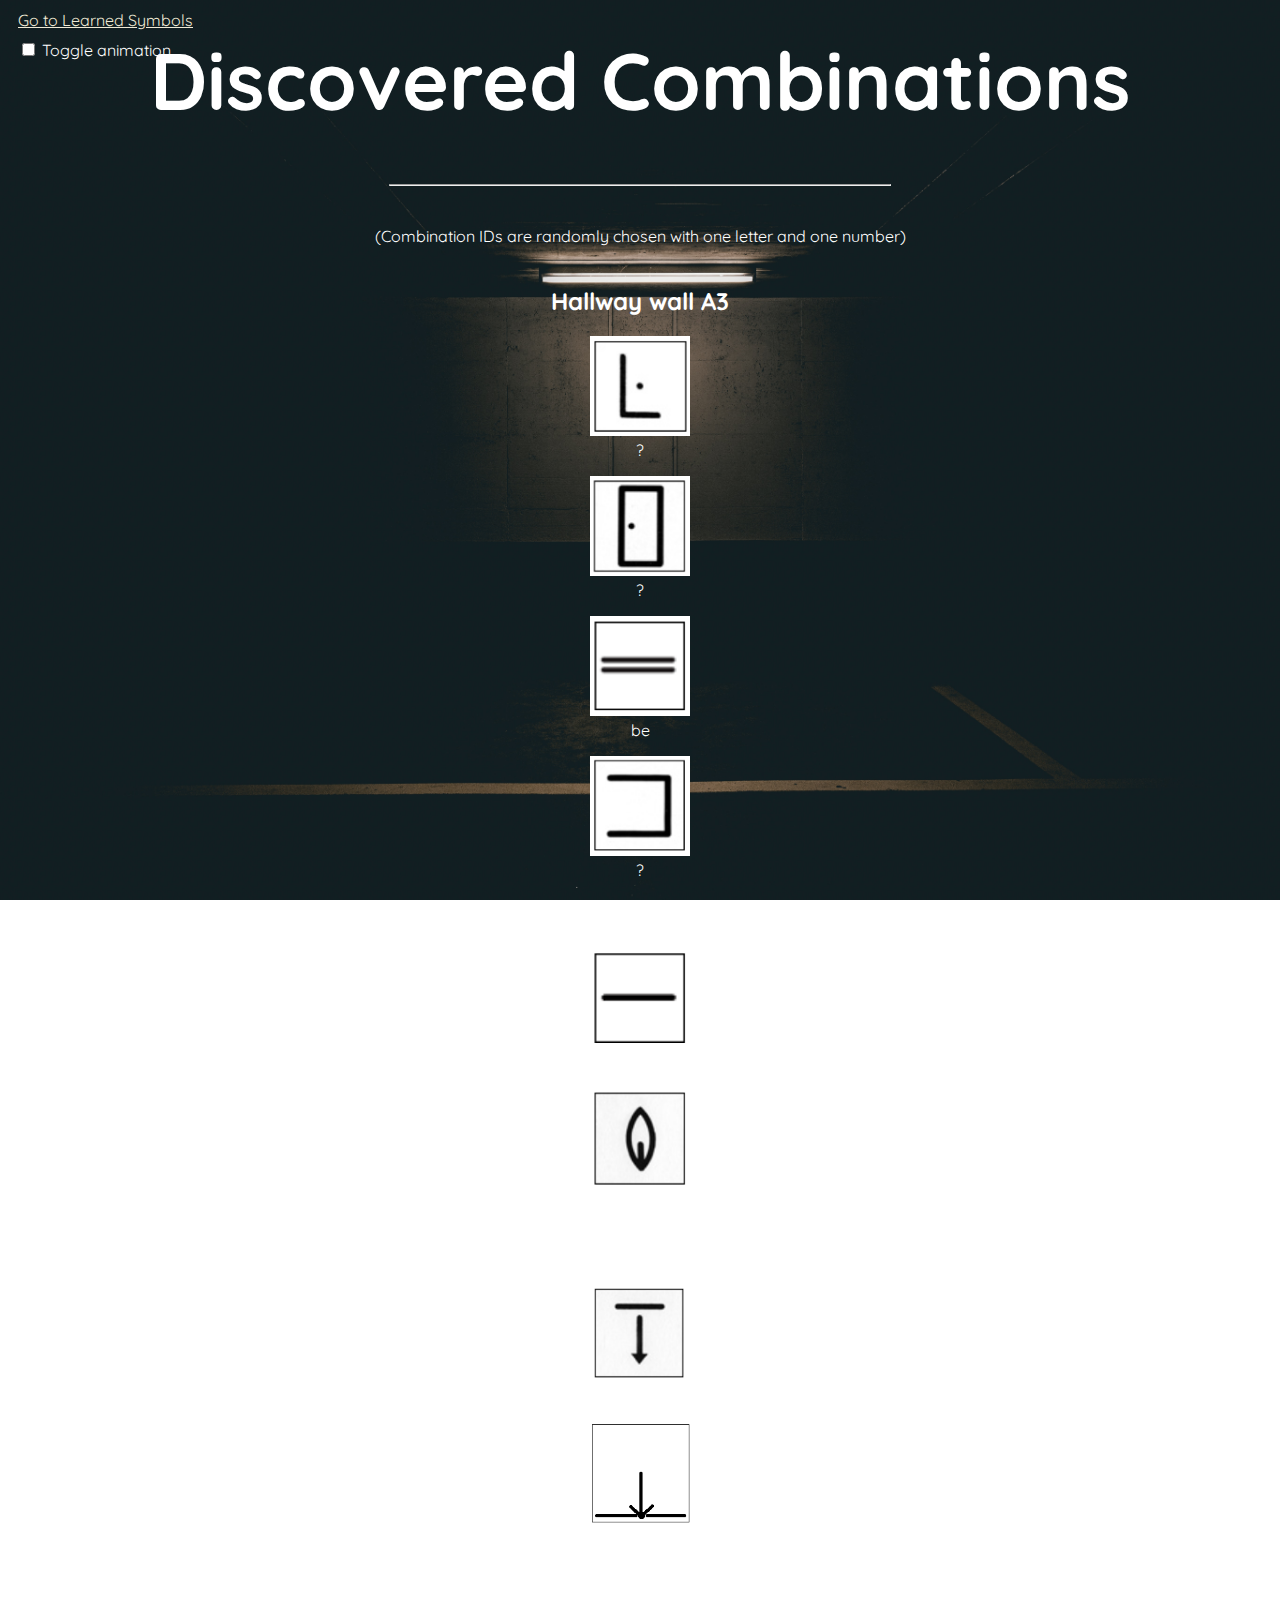
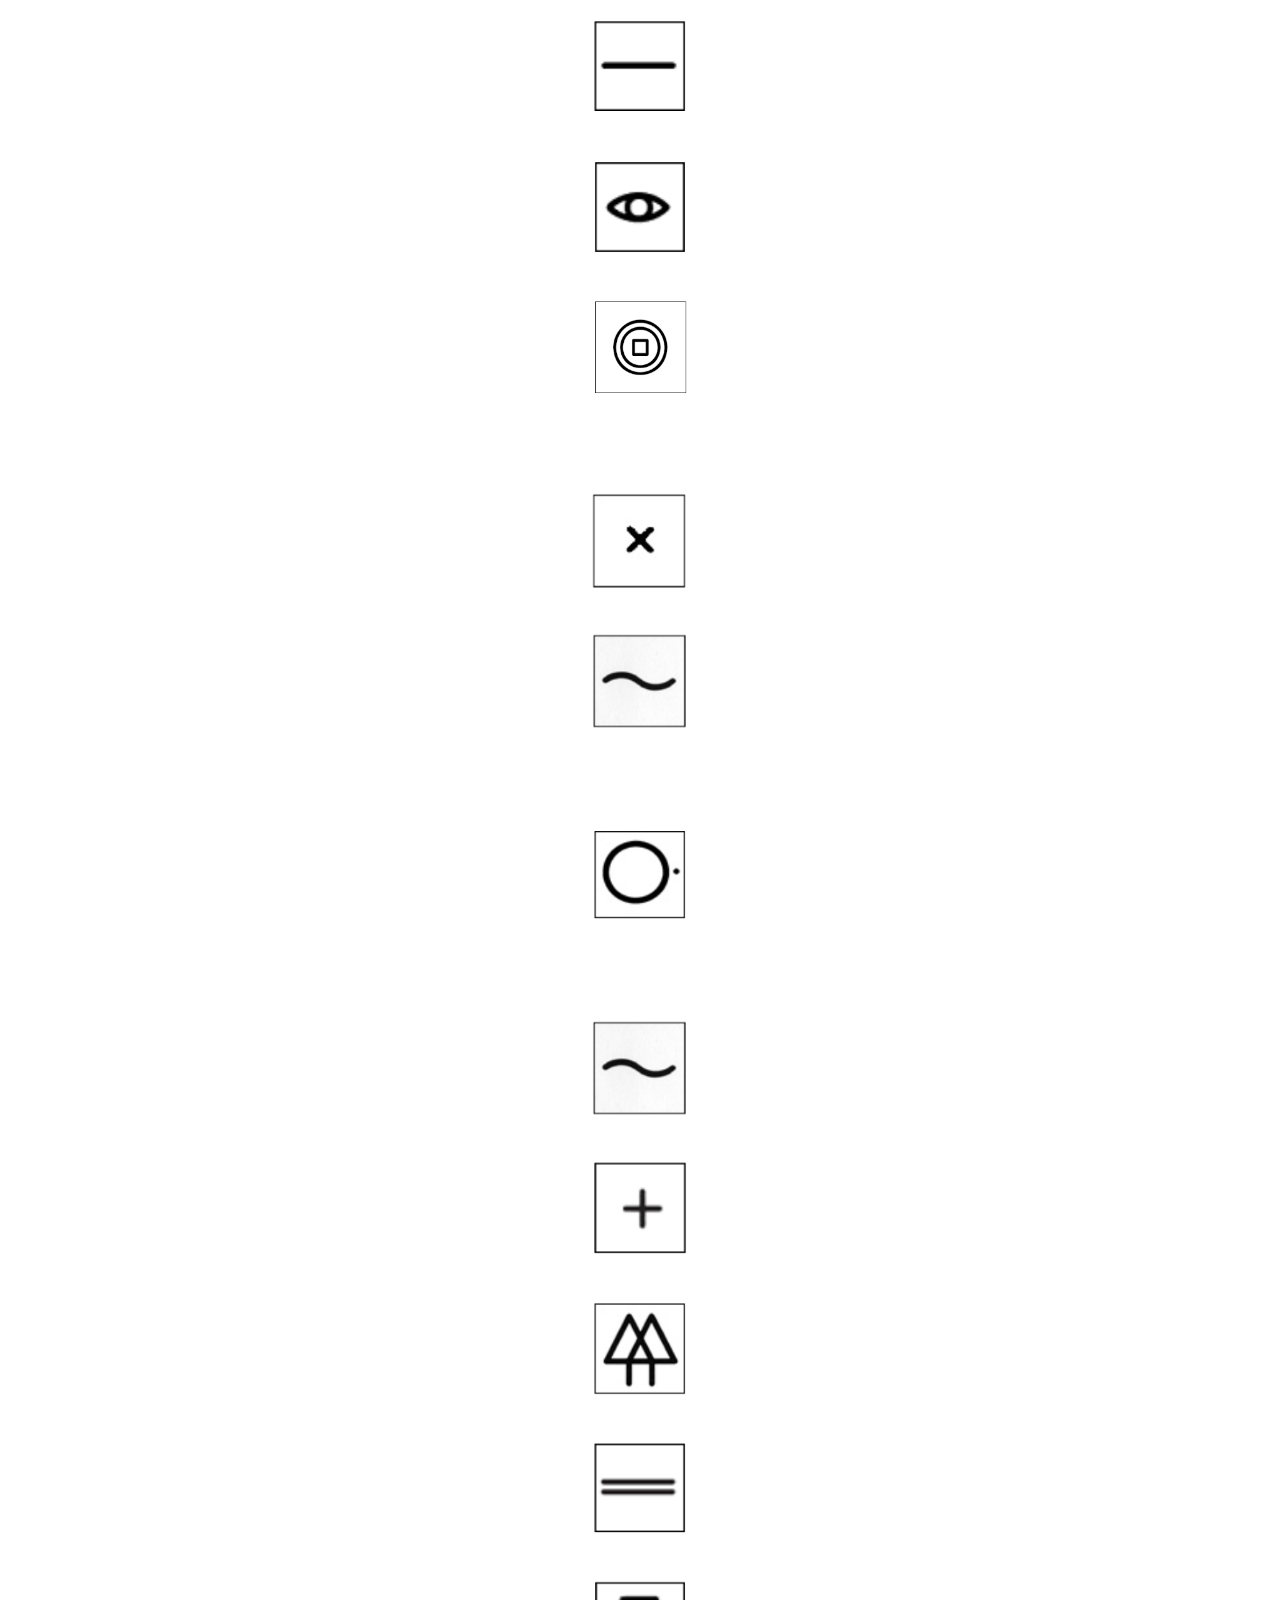
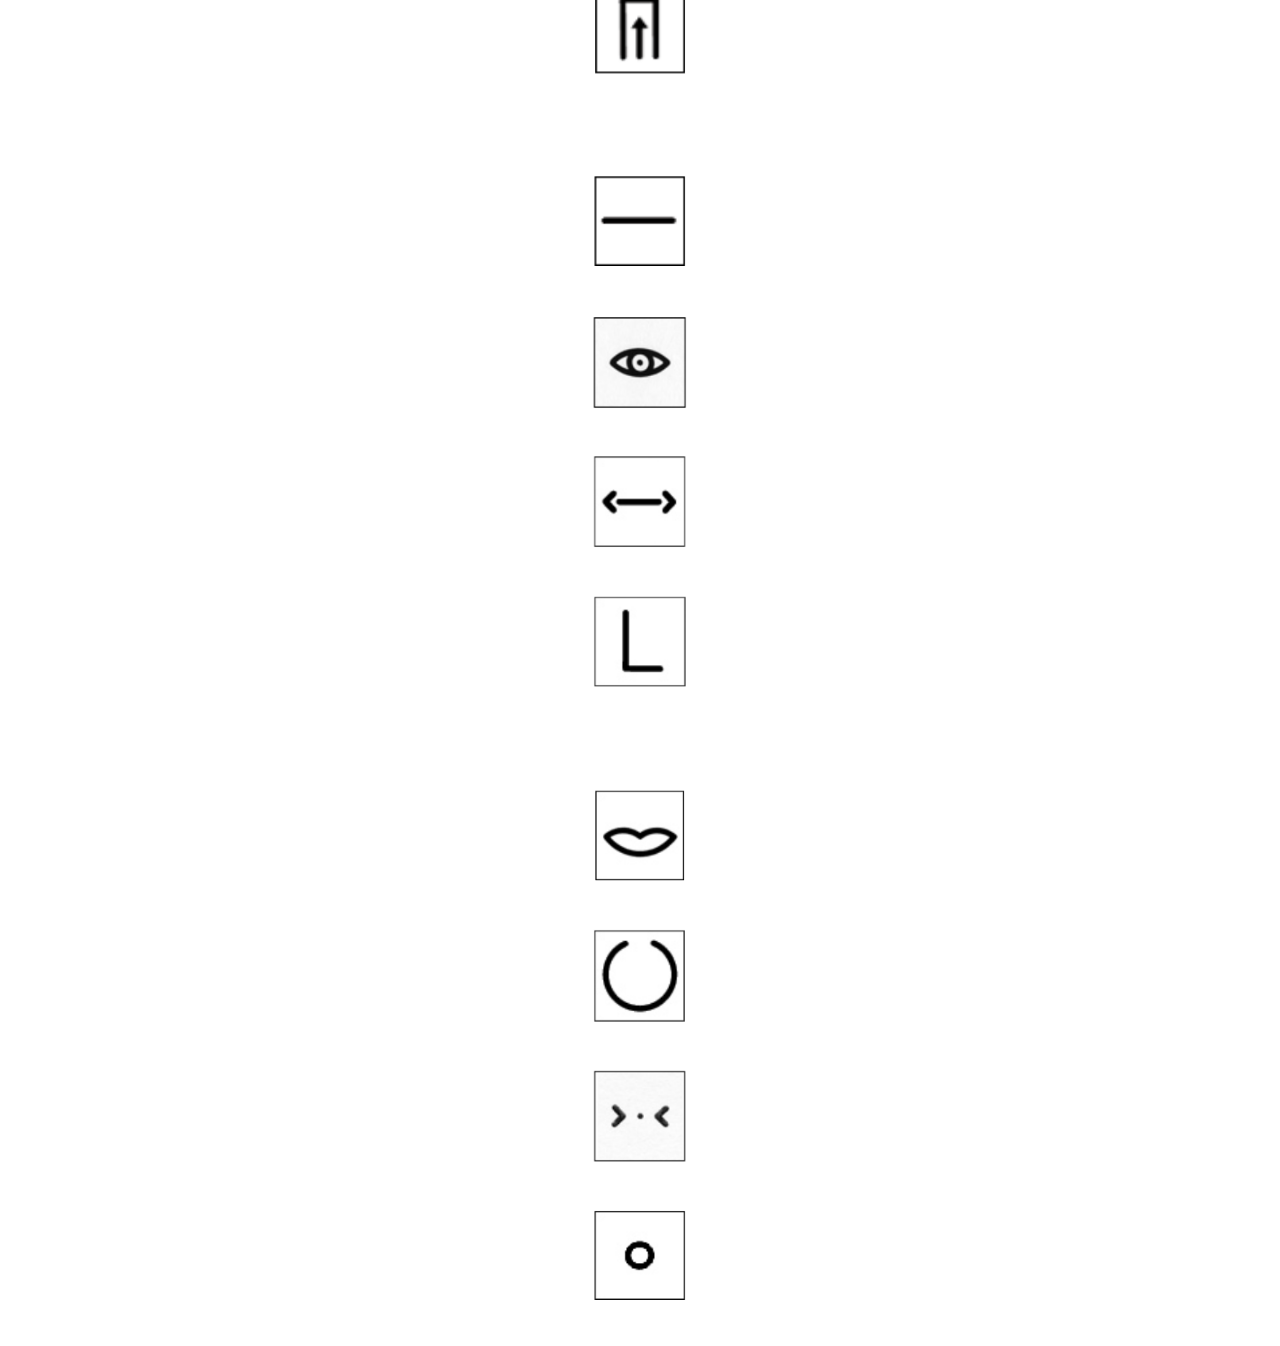
<file: combinations.html>
<!DOCTYPE html>
<!--[if lt IE 7]>      <html class="no-js lt-ie9 lt-ie8 lt-ie7"> <![endif]-->
<!--[if IE 7]>         <html class="no-js lt-ie9 lt-ie8"> <![endif]-->
<!--[if IE 8]>         <html class="no-js lt-ie9"> <![endif]-->
<!--[if gt IE 8]>      <html class="no-js"> <!--<![endif]-->
<html>
    <head>
        <meta charset="utf-8">
        <meta http-equiv="X-UA-Compatible" content="IE=edge">
        <title>Combinations</title>
        <meta name="description" content="">
        <meta name="viewport" content="width=device-width, initial-scale=1">
        <link href="https://cdn.jsdelivr.net/npm/bootstrap@5.1.0/dist/css/bootstrap.min.css" rel="stylesheet" integrity="sha384-KyZXEAg3QhqLMpG8r+8fhAXLRk2vvoC2f3B09zVXn8CA5QIVfZOJ3BCsw2P0p/We" crossorigin="anonymous">
        <link rel="stylesheet" href="combinations.css">
        <link rel="shortcut icon" type="image/png" href="assets/skull_favi.png"/>
    </head>
    <body>
        <!--[if lt IE 7]>
            <p class="browsehappy">You are using an <strong>outdated</strong> browser. Please <a href="#">upgrade your browser</a> to improve your experience.</p>
        <![endif]-->
        <a href="index.html" id="link">Go to Learned Symbols</a>
        <div class="form-check form-switch" id="toggler">
            <input class="form-check-input" type="checkbox" id="flexSwitchCheckChecked" onClick="toggleAnimation()">
            <label class="form-check-label" for="flexSwitchCheckChecked">Toggle animation</label>
        </div>
        <div id="fadeIn">
            <h1>Discovered Combinations</h1>
            <hr>
            <p>(Combination IDs are randomly chosen with one letter and one number)</p>
        </div>

        <div id="combinations" class="container">
            <div class="row">
                <div class="col">
                    <h2>Hallway wall A3</h2>
                    <figure class="figure">
                        <img src="encoded_assets/1620518.PNG" class="figure-img img-fluid rounded" alt="?">
                        <figcaption>?</figcaption>
                    </figure>
                    <figure class="figure">
                        <img src="encoded_assets/4151518.PNG" class="figure-img img-fluid rounded" alt="?">
                        <figcaption>?</figcaption>
                    </figure>
                    <figure class="figure">
                        <img src="assets/be.PNG" class="figure-img img-fluid rounded" alt="be">
                        <figcaption>be</figcaption>
                    </figure>
                    <figure class="figure">
                        <img src="encoded_assets/18151513.PNG" class="figure-img img-fluid rounded" alt="?">
                        <figcaption>?</figcaption>
                    </figure>
                </div>
                <div class="col">
                    <h2>Black tar pits</h2>
                    <figure class="figure">
                        <img src="assets/do.PNG" class="figure-img img-fluid rounded" alt="do">
                        <figcaption>do</figcaption>
                    </figure>
                    <figure class="figure">
                        <img src="assets/flame.PNG" class="figure-img img-fluid rounded" alt="flame">
                        <figcaption>flame</figcaption>
                    </figure>
                </div>
                <div class="col">
                    <h2>Ground Q0</h2>
                    <figure class="figure">
                        <img src="assets/fall.PNG" class="figure-img img-fluid rounded" alt="fall">
                        <figcaption>fall</figcaption>
                    </figure>
                    <figure class="figure">
                        <img src="assets/here.png" class="figure-img img-fluid rounded" alt="here">
                        <figcaption>here</figcaption>
                    </figure>
                </div>
            </div>
            <div class="row">
                <div class="col">
                    <h2>Ground K3</h2>
                    <figure class="figure">
                        <img src="assets/do.PNG" class="figure-img img-fluid rounded" alt="do">
                        <figcaption>do</figcaption>
                    </figure>
                    <figure class="figure">
                        <img src="assets/eye.PNG" class="figure-img img-fluid rounded" alt="eye">
                        <figcaption>eye</figcaption>
                    </figure>
                    <figure class="figure">
                        <img src="assets/treasure.png" class="figure-img img-fluid rounded" alt="treasure">
                        <figcaption>treasure</figcaption>
                    </figure>
                </div>
                <div class="col">
                    <h2>Pool of water</h2>
                    <figure class="figure">
                        <img src="encoded_assets/214.PNG" class="figure-img img-fluid rounded" alt="?">
                        <figcaption>?</figcaption>
                    </figure>
                    <figure class="figure">
                        <img src="assets/water.PNG" class="figure-img img-fluid rounded" alt="?">
                        <figcaption>water</figcaption>
                    </figure>
                </div>
                <div class="col">
                    <h2>Door S6</h2>
                    <figure class="figure">
                        <img src="assets/tomorrow.PNG" class="figure-img img-fluid rounded" alt="tomorrow">
                        <figcaption>tomorrow</figcaption>
                    </figure>
                </div>
            </div>
            <div class="row">
                <div class="col">
                    <h2>Door B7</h2>
                    <figure class="figure">
                        <img src="assets/water.PNG" class="figure-img img-fluid rounded" alt="?">
                        <figcaption>water</figcaption>
                    </figure>
                    <figure class="figure">
                        <img src="encoded_assets/1144.PNG" class="figure-img img-fluid rounded" alt="?">
                        <figcaption>?</figcaption>
                    </figure>
                    <figure class="figure">
                        <img src="encoded_assets/2315154.PNG" class="figure-img img-fluid rounded" alt="?">
                        <figcaption>?</figcaption>
                    </figure>
                    <figure class="figure">
                        <img src="assets/be.PNG" class="figure-img img-fluid rounded" alt="be">
                        <figcaption>be</figcaption>
                    </figure>
                    <figure class="figure">
                        <img src="encoded_assets/514201811435.PNG" class="figure-img img-fluid rounded" alt="?">
                        <figcaption>?</figcaption>
                    </figure>
                </div>
                <div class="col">
                    <h2>Gate D4</h2>
                    <figure class="figure">
                        <img src="assets/do.PNG" class="figure-img img-fluid rounded" alt="do">
                        <figcaption>do</figcaption>
                    </figure>
                    <figure class="figure">
                        <img src="encoded_assets/19201185.PNG" class="figure-img img-fluid rounded" alt="?">
                        <figcaption>?</figcaption>
                    </figure>
                    <figure class="figure">
                        <img src="encoded_assets/1215147.PNG" class="figure-img img-fluid rounded" alt="?">
                        <figcaption>?</figcaption>
                    </figure>
                    <figure class="figure">
                        <img src="assets/time.PNG" class="figure-img img-fluid rounded" alt="time">
                        <figcaption>time</figcaption>
                    </figure>
                </div>
            </div>
            <div class="row">
                <div class="col">
                    <h2>Ground O9</h2>
                    <figure class="figure">
                        <img src="encoded_assets/131521208.PNG" class="figure-img img-fluid rounded" alt="?">
                        <figcaption>?</figcaption>
                    </figure>
                    <figure class="figure">
                        <img src="encoded_assets/16518191514.PNG" class="figure-img img-fluid rounded" alt="?">
                        <figcaption>?</figcaption>
                    </figure>
                    <figure class="figure">
                        <img src="encoded_assets/1913112121421132518.PNG" class="figure-img img-fluid rounded" alt="?">
                        <figcaption>?</figcaption>
                    </figure>
                    <figure class="figure">
                        <img src="encoded_assets/715154.PNG" class="figure-img img-fluid rounded" alt="?">
                        <figcaption>?</figcaption>
                    </figure>
                </div>
            </div>
        </div>
        
        <script src="https://cdn.jsdelivr.net/npm/bootstrap@5.1.0/dist/js/bootstrap.bundle.min.js" integrity="sha384-U1DAWAznBHeqEIlVSCgzq+c9gqGAJn5c/t99JyeKa9xxaYpSvHU5awsuZVVFIhvj" crossorigin="anonymous"></script>
        <script async defer>

            if (localStorage.getItem('toggled') == null) {
                console.log('not yet set')
                localStorage.setItem('toggled', 'true');
            }

            if (localStorage.getItem('toggled') === 'true') {
                console.log('LETS ANIMATE');
                const children = document.getElementById("fadeIn").children
                for (let i = 0; i < children.length; i++) {
                    children[i].className = "load";
                }

                document.getElementById("combinations").className += " load"; 
            } else {
                console.log('DONT ANIMATE');
                toggleTransition('none', 1);
            }
            
            function toggleAnimation() {

                if (localStorage.getItem('toggled') === 'true') {
                    // turn animation off
                    console.log("toggled off")
                    localStorage.setItem('toggled', 'false');
                } else {
                    // turn animation on
                    console.log("toggled on")
                    localStorage.setItem('toggled', 'true');
                }
                
            }

            function toggleTransition(transition, opacity) {
                const children = document.getElementById("fadeIn").children
                    for (let i = 0; i < children.length; i++) {
                        children[i].style.transition = transition;
                        children[i].style.opacity = 1;
                    }
                document.getElementById('combinations').style.transition = transition;
                document.getElementById('combinations').style.opacity = opacity;
            }
        </script>
    </body>
</html>
</file>
<file: combinations.css>
/* @import url('https://fonts.googleapis.com/css2?family=STIX+Two+Math&display=swap'); */
/* @import url('https://fonts.googleapis.com/css2?family=Kaisei+Tokumin&display=swap'); */
@import url('https://fonts.googleapis.com/css2?family=Kaisei+Tokumin&family=Quicksand:wght@300&display=swap');

body {
    background-image: url("assets/light.jpg");
    background-size: cover;
    background-repeat: no-repeat;
    background-attachment: fixed;
    background-position: center; 
    /* font-family: 'STIX Two Math', serif; */
    /* font-family: 'Kaisei Tokumin', serif; */
    font-family: 'Quicksand', sans-serif;
    color: white;
    text-align: center;
}

h1 {
    margin-top: 30px;
    font-size: 80px;
    opacity: 0;
    -webkit-transition: opacity 2s ease-in;
       -moz-transition: opacity 2s ease-in;
        -ms-transition: opacity 2s ease-in;
         -o-transition: opacity 2s ease-in;
            transition: opacity 2s ease-in;
}

hr {
    width: 500px;
    margin: 0 auto;
    margin-top: 13px;
    opacity: 0;
    -webkit-transition: opacity 2s ease-in;
       -moz-transition: opacity 2s ease-in;
        -ms-transition: opacity 2s ease-in;
         -o-transition: opacity 2s ease-in;
            transition: opacity 2s ease-in;
    transition-delay: 1s;
}

p {
    margin-top: 40px;
    opacity: 0;
    -webkit-transition: opacity 2s ease-in;
       -moz-transition: opacity 2s ease-in;
        -ms-transition: opacity 2s ease-in;
         -o-transition: opacity 2s ease-in;
            transition: opacity 2s ease-in;
    transition-delay: 1s;
}

.container {
    margin-top: 40px;
    text-align: center;
    opacity: 0;
    -webkit-transition: opacity 2s ease-in;
       -moz-transition: opacity 2s ease-in;
        -ms-transition: opacity 2s ease-in;
         -o-transition: opacity 2s ease-in;
            transition: opacity 2s ease-in;
    transition-delay: 2s;
}

.load {
    opacity: 1;
}

#link {
    position: absolute;
    margin-left: 10px;
    margin-top: -20px;
    display: block;
}

a {
    color: #f0ead6;
}

a:visited {
    color: #f0ead6;
}

a:hover {
    color: #807c6e;
}

a:active {
    color: #56534a;
}

img {
    min-width: 100px;
    min-height: 100px;
    max-width: 100px;
    max-height: 100px;
}

#toggler {
    position: absolute;
    margin-left: 10px;
    margin-top: 10px;
    display: block;
}
</file>
